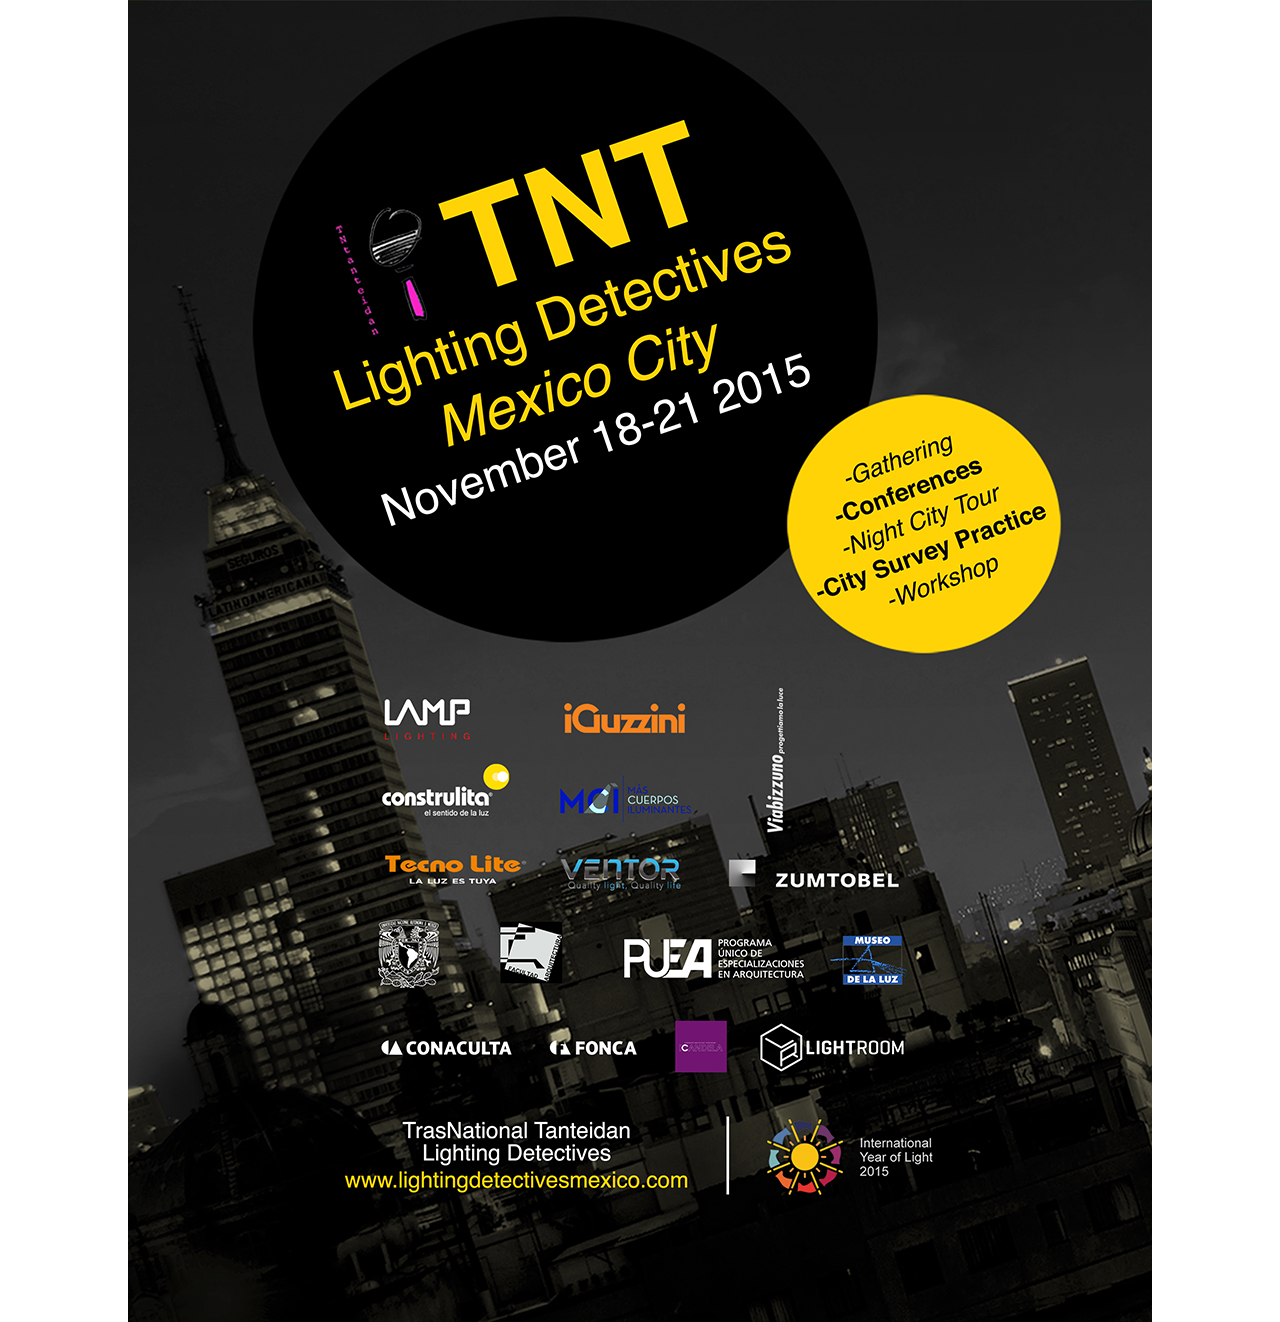
<file: poster.html>
<!DOCTYPE html>
<html lang="en">
<head>
	<meta charset="UTF-8">
	<title>TNT</title>

	<!-- Bootstrap CSS -->
    <link href="utilidades/boot/css/bootstrap.min.css" rel="stylesheet">

</head>
<body>
	
	<center>
		<img src="poster.jpg" class="img-responsive" alt="">
	</center>

    <!-- jQuery -->
    <script src="utilidades/jquery/jquery.js"></script>

    <!-- Bootstrap JS -->
    <script src="utilidades/boot/js/bootstrap.min.js"></script>

</body>
</html>
</file>
